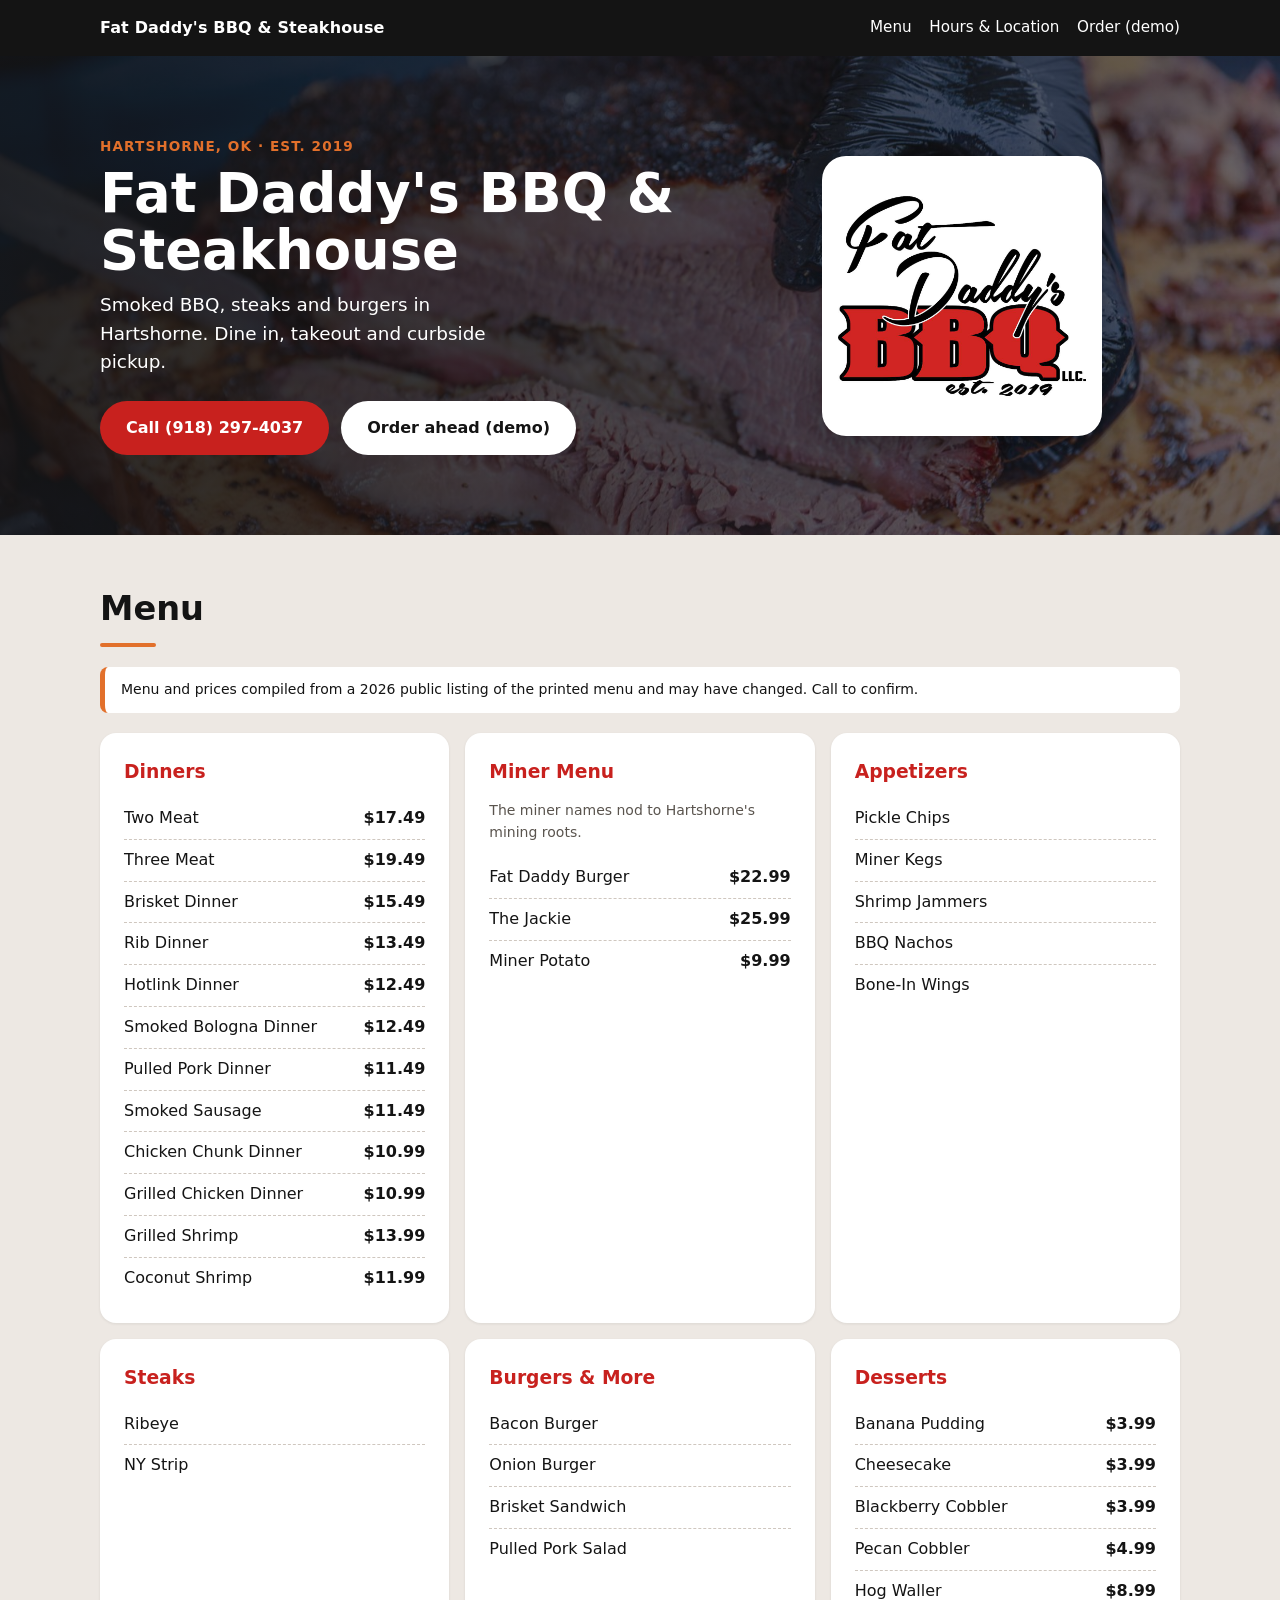
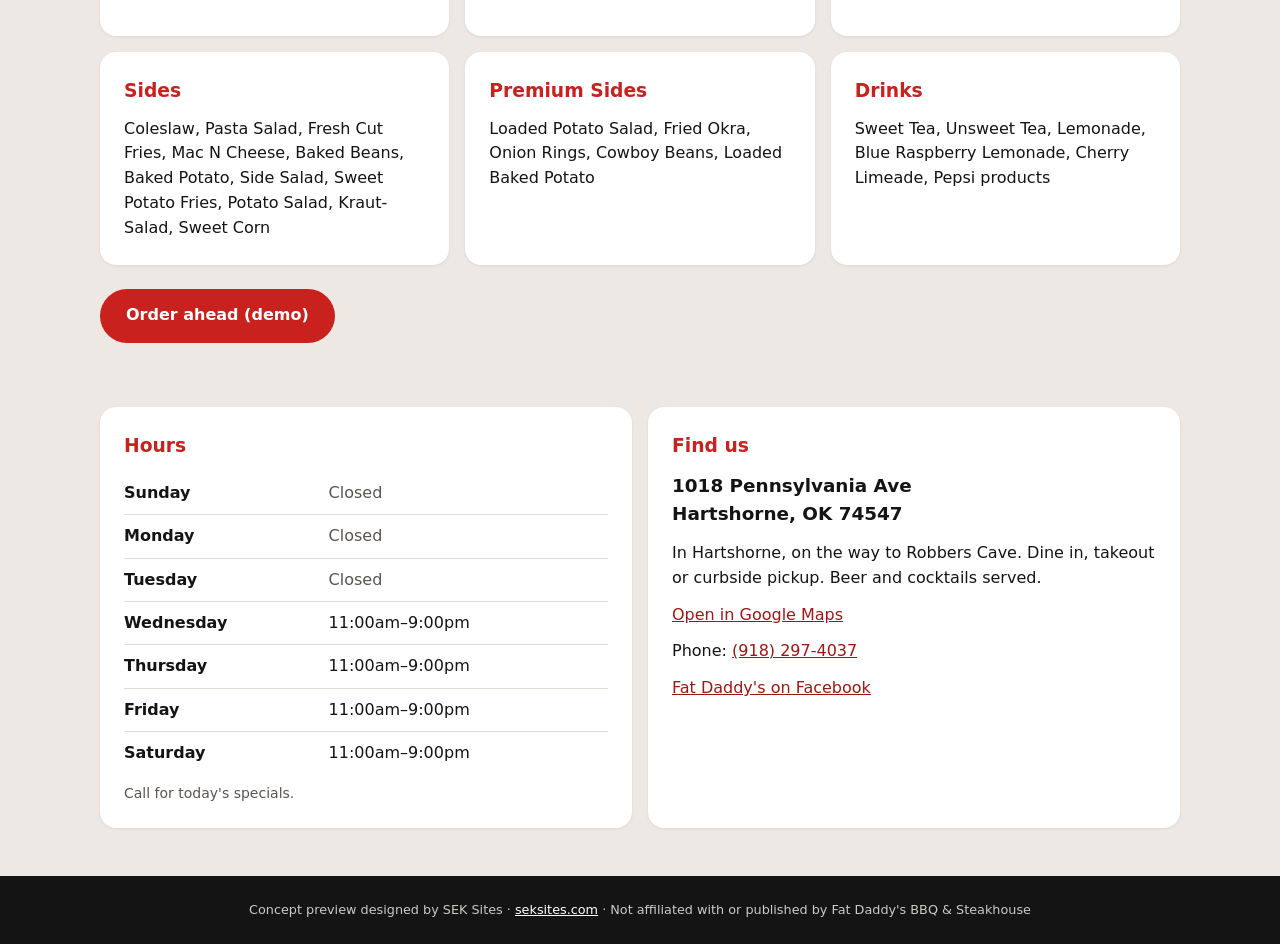
<file: index.html>
<!DOCTYPE html>
<html lang="en">
<head>
  <meta charset="utf-8">
  <meta name="viewport" content="width=device-width, initial-scale=1">
  <meta name="robots" content="noindex,nofollow">
  <title>Fat Daddy's BBQ &amp; Steakhouse | Hartshorne, OK</title>
  <meta name="description" content="Smoked BBQ, steaks and burgers in Hartshorne, Oklahoma. Concept preview.">
  <link rel="stylesheet" href="styles.css">
</head>
<body>
  <a class="skip" href="#menu">Skip to menu</a>
  <header class="site-header">
    <div class="wrap">
      <a class="brand" href="index.html">Fat Daddy's BBQ<span class="long"> &amp; Steakhouse</span></a>
      <nav class="nav" aria-label="Main">
        <a class="hide-sm" href="#menu">Menu</a>
        <a class="hide-sm" href="#visit">Hours &amp; Location</a>
        <a href="order.html">Order (demo)</a>
      </nav>
    </div>
  </header>

  <main>
    <section class="hero">
      <div class="wrap">
        <div>
          <p class="eyebrow">Hartshorne, OK &middot; Est. 2019</p>
          <h1>Fat Daddy's BBQ &amp; Steakhouse</h1>
          <p>Smoked BBQ, steaks and burgers in Hartshorne. Dine in, takeout and curbside pickup.</p>
          <div class="hero-actions">
            <a class="btn btn-primary" href="tel:+19182974037">Call (918) 297-4037</a>
            <a class="btn btn-light" href="order.html">Order ahead (demo)</a>
          </div>
        </div>
        <div class="logo-card">
          <img src="assets/fat-daddys-logo.jpg" alt="Fat Daddy's BBQ &amp; Steakhouse logo" width="600" height="600">
        </div>
      </div>
    </section>

    <section class="block" id="menu">
      <div class="wrap">
        <h2>Menu</h2>
        <p class="menu-note small">Menu and prices compiled from a 2026 public listing of the printed menu and may have changed. Call to confirm.</p>
        <div class="grid cols-3" id="menu-grid"></div>
        <div class="grid cols-3" id="menu-lists"></div>
        <p class="menu-cta"><a class="btn btn-primary" href="order.html">Order ahead (demo)</a></p>
      </div>
    </section>

    <section class="block" id="visit" style="padding-top:0">
      <div class="wrap grid cols-2">
        <div class="card">
          <h3>Hours</h3>
          <table class="hours">
            <caption class="small muted" style="text-align:left;caption-side:bottom;padding-top:.5rem">Call for today's specials.</caption>
            <tbody>
              <tr><th scope="row">Sunday</th><td class="closed">Closed</td></tr>
              <tr><th scope="row">Monday</th><td class="closed">Closed</td></tr>
              <tr><th scope="row">Tuesday</th><td class="closed">Closed</td></tr>
              <tr><th scope="row">Wednesday</th><td>11:00am&ndash;9:00pm</td></tr>
              <tr><th scope="row">Thursday</th><td>11:00am&ndash;9:00pm</td></tr>
              <tr><th scope="row">Friday</th><td>11:00am&ndash;9:00pm</td></tr>
              <tr><th scope="row">Saturday</th><td>11:00am&ndash;9:00pm</td></tr>
            </tbody>
          </table>
        </div>
        <div class="card visit">
          <h3>Find us</h3>
          <p class="big">1018 Pennsylvania Ave<br>Hartshorne, OK 74547</p>
          <p>In Hartshorne, on the way to Robbers Cave. Dine in, takeout or curbside pickup. Beer and cocktails served.</p>
          <p><a href="https://www.google.com/maps/search/?api=1&amp;query=1018%20Pennsylvania%20Ave%2C%20Hartshorne%2C%20OK%2074547">Open in Google Maps</a></p>
          <p>Phone: <a href="tel:+19182974037">(918) 297-4037</a></p>
          <p><a href="https://www.facebook.com/2024911077625275">Fat Daddy's on Facebook</a></p>
        </div>
      </div>
    </section>
  </main>

  <footer class="site-footer">
    <div class="wrap">Concept preview designed by SEK Sites &middot; <a href="https://seksites.com">seksites.com</a> &middot; Not affiliated with or published by Fat Daddy's BBQ &amp; Steakhouse</div>
  </footer>
  <script src="app.js"></script>
</body>
</html>
</file>
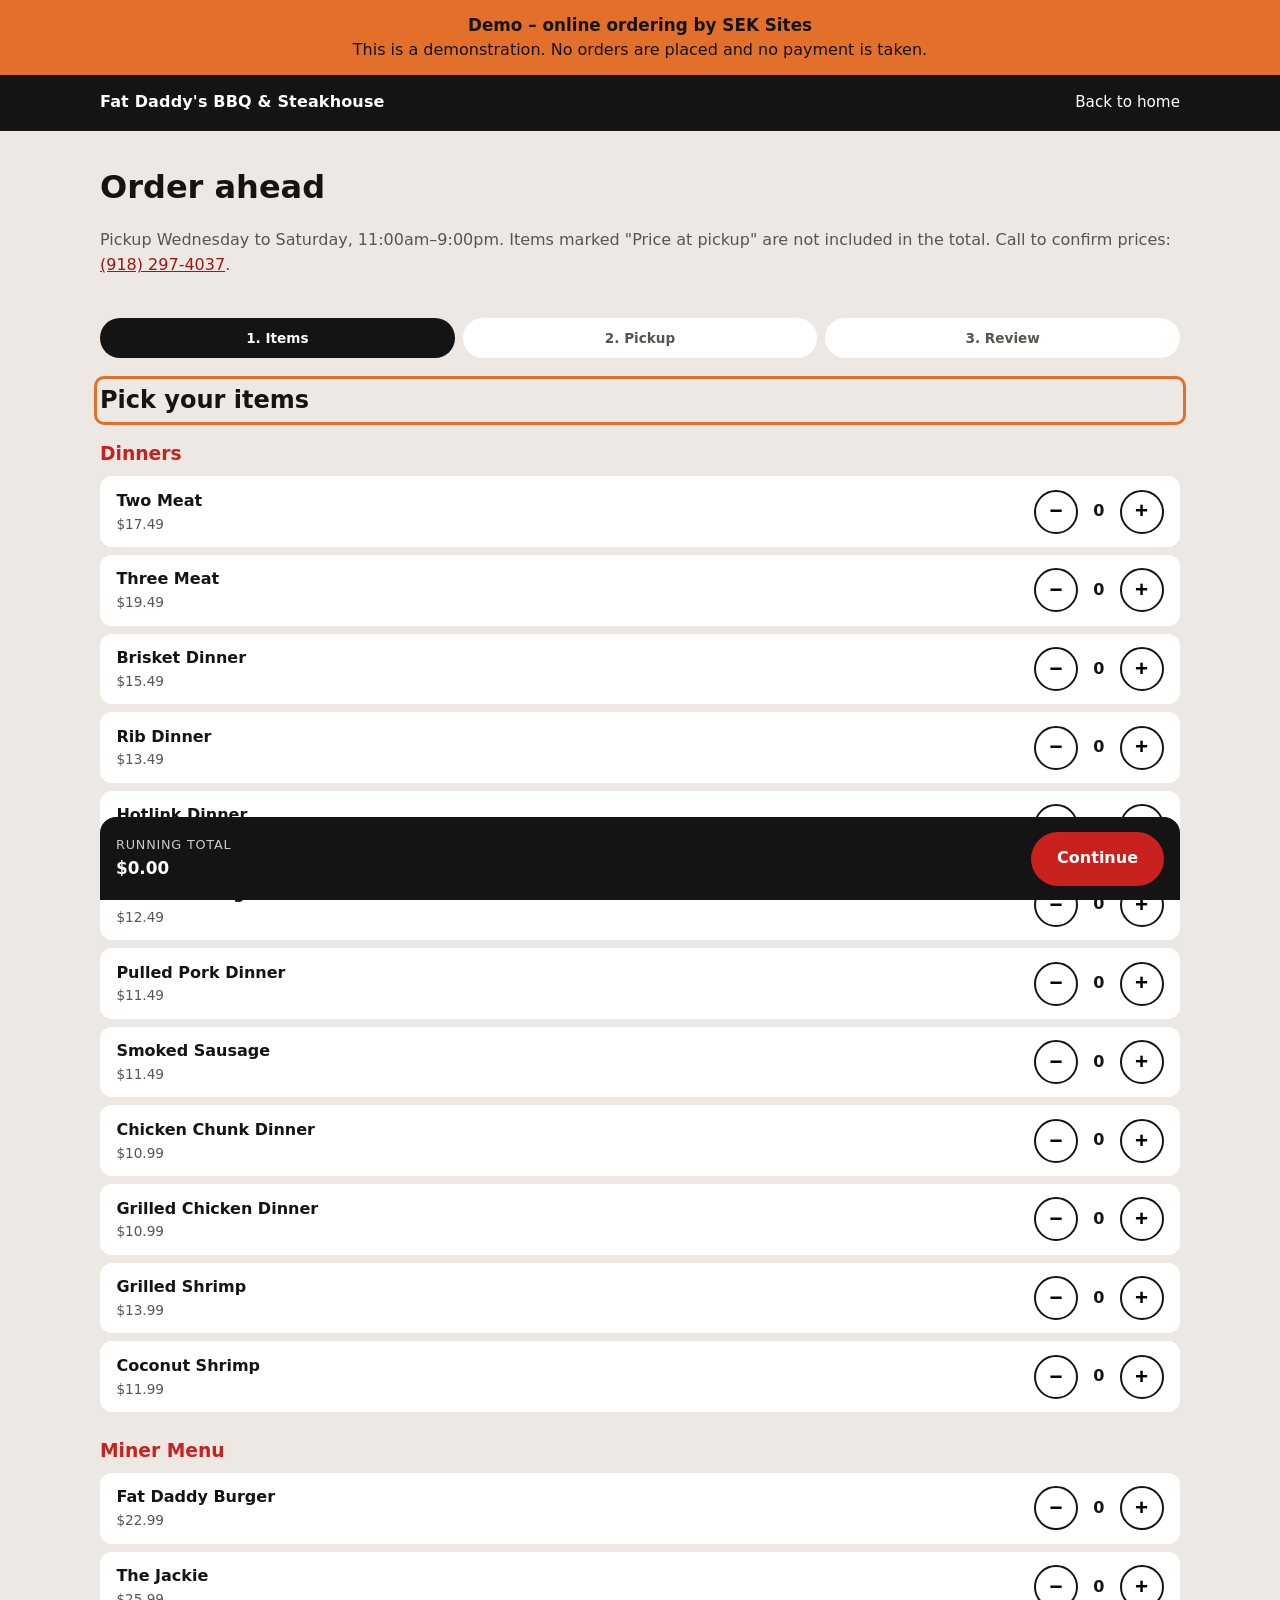
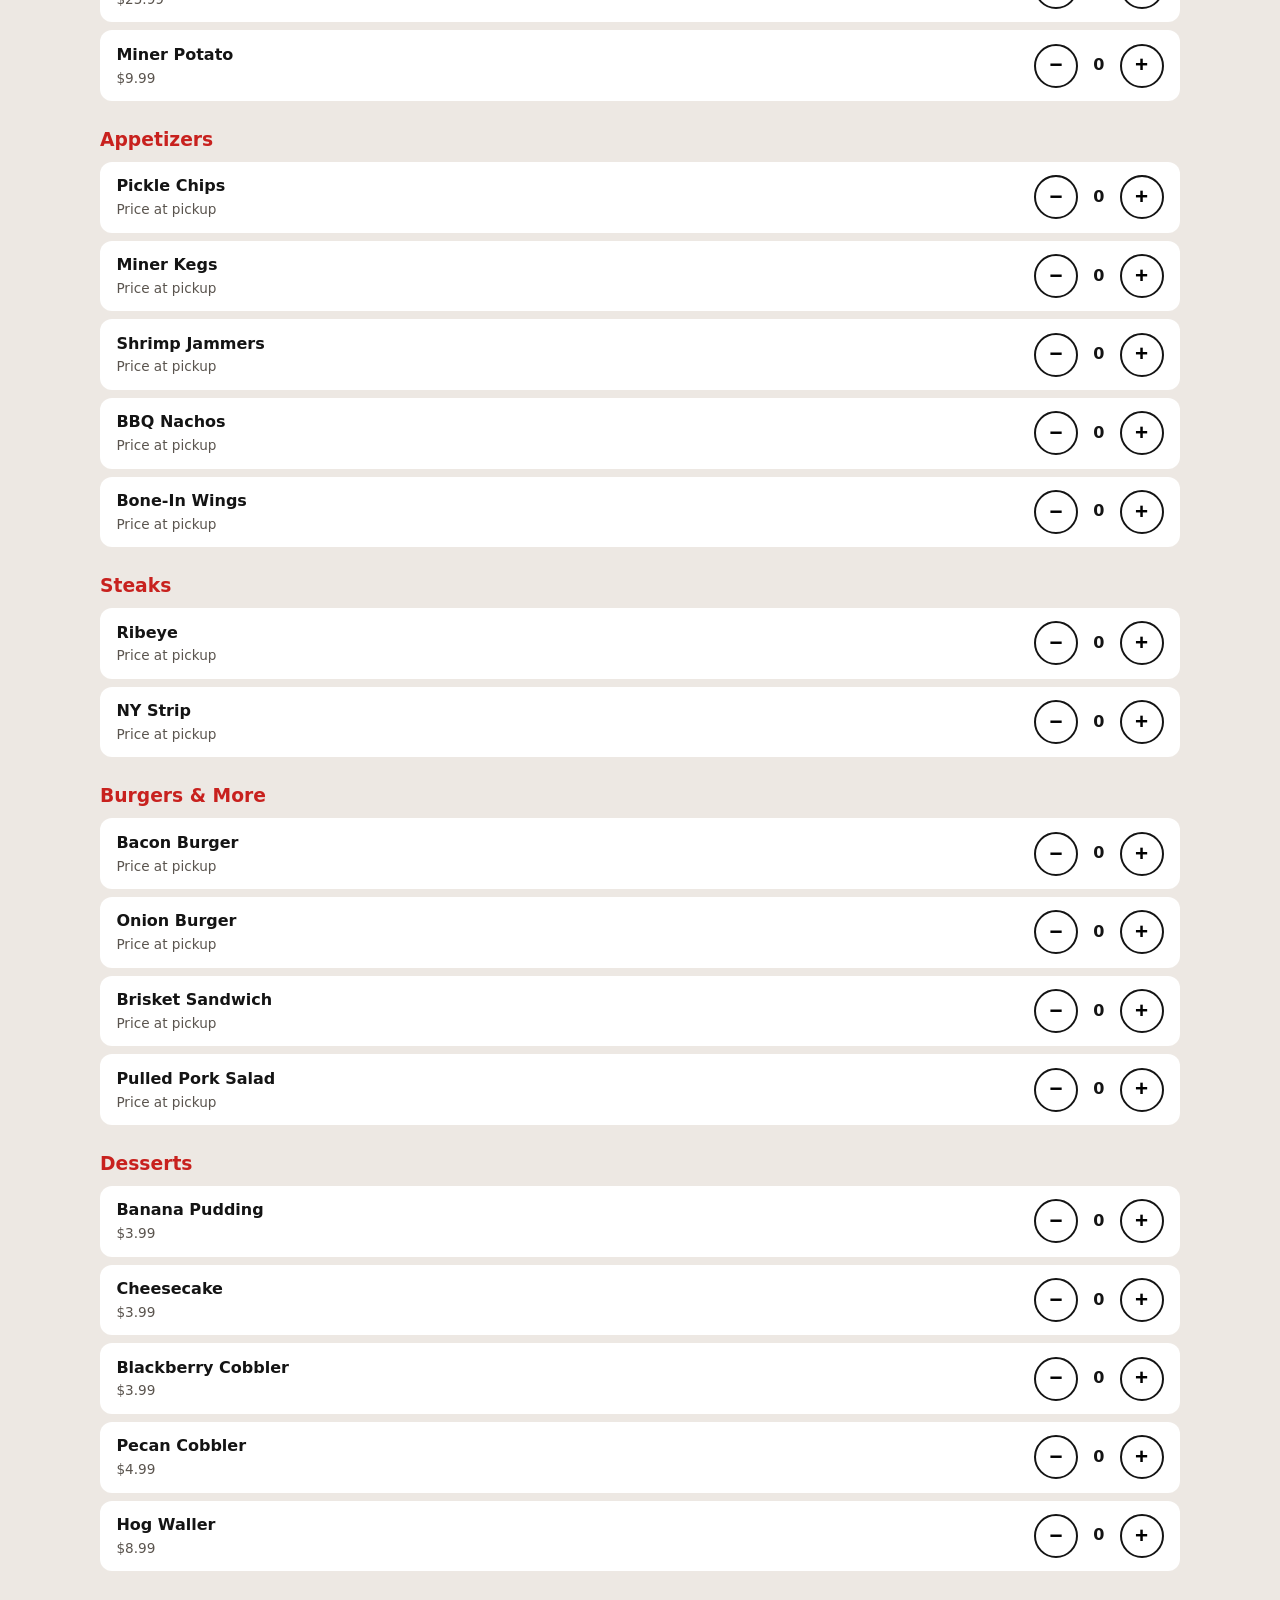
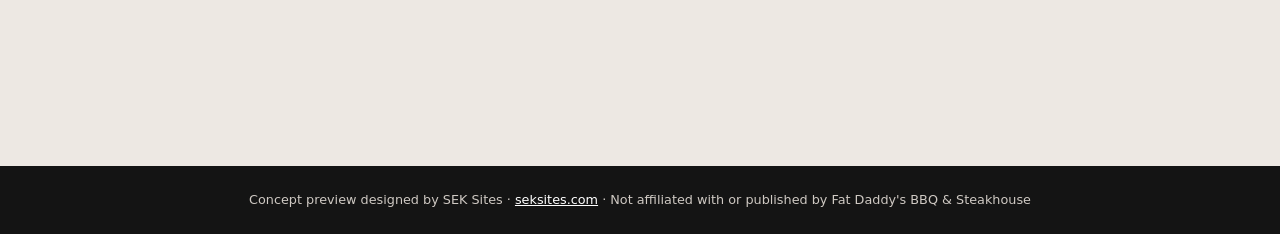
<file: order.html>
<!DOCTYPE html>
<html lang="en">
<head>
  <meta charset="utf-8">
  <meta name="viewport" content="width=device-width, initial-scale=1">
  <meta name="robots" content="noindex,nofollow">
  <title>Order ahead (demo) | Fat Daddy's BBQ &amp; Steakhouse</title>
  <link rel="stylesheet" href="styles.css">
</head>
<body>
  <div class="demo-banner" role="note">
    <strong>Demo &ndash; online ordering by SEK Sites</strong>
    This is a demonstration. No orders are placed and no payment is taken.
  </div>
  <header class="site-header">
    <div class="wrap">
      <a class="brand" href="index.html">Fat Daddy's BBQ<span class="long"> &amp; Steakhouse</span></a>
      <nav class="nav" aria-label="Main"><a href="index.html">Back to home</a></nav>
    </div>
  </header>

  <main class="wrap" id="order-app">
    <div class="order-head">
      <h1>Order ahead</h1>
      <p class="muted">Pickup Wednesday to Saturday, 11:00am&ndash;9:00pm. Items marked "Price at pickup" are not included in the total. Call to confirm prices: <a href="tel:+19182974037">(918) 297-4037</a>.</p>
    </div>

    <ol class="stepper" aria-label="Order steps">
      <li>Items</li>
      <li>Pickup</li>
      <li>Review</li>
    </ol>

    <section class="step" id="step-1">
      <h2>Pick your items</h2>
      <div id="order-items"></div>
      <p class="error" id="err1" role="alert"></p>
      <div class="total-bar">
        <div><span class="label">Running total</span><output id="totalout"><span id="order-total">$0.00</span></output></div>
        <button type="button" class="btn btn-primary" id="to-step2">Continue</button>
      </div>
    </section>

    <section class="step" id="step-2" hidden>
      <h2>Pickup time and details</h2>
      <form id="details-form" class="card" novalidate>
        <div class="row-2">
          <div class="field">
            <label for="pickup-day">Pickup day</label>
            <select id="pickup-day"></select>
          </div>
          <div class="field">
            <label for="pickup-time">Pickup time</label>
            <select id="pickup-time"></select>
          </div>
        </div>
        <div class="row-2">
          <div class="field">
            <label for="cust-name">Name</label>
            <input id="cust-name" type="text" autocomplete="name">
          </div>
          <div class="field">
            <label for="cust-phone">Phone</label>
            <input id="cust-phone" type="tel" autocomplete="tel" inputmode="tel">
          </div>
        </div>
        <p class="small muted">Your name and phone are not sent anywhere.</p>
        <p class="error" id="err2" role="alert"></p>
        <div class="btn-row">
          <button type="button" class="btn btn-outline" id="back-1">Back</button>
          <button type="submit" class="btn btn-primary">Review order</button>
        </div>
      </form>
    </section>

    <section class="step" id="step-3" hidden>
      <h2>Review your order</h2>
      <div class="card">
        <ul class="review-list" id="review-items"></ul>
        <p><strong>Total: <span id="review-total"></span></strong></p>
        <div class="review-meta">
          <p><strong>Pickup:</strong> <span id="review-when"></span></p>
          <p><strong>Name and phone:</strong> <span id="review-who"></span></p>
        </div>
        <p class="notice">Demo only. Nothing will be sent and no payment is taken.</p>
        <div class="btn-row">
          <button type="button" class="btn btn-outline" id="back-2">Back</button>
          <button type="button" class="btn btn-primary" id="place-demo">Place demo order</button>
        </div>
      </div>
    </section>

    <section id="confirmation" class="card" hidden>
      <h2>Demo order complete</h2>
      <p id="confirm-summary"></p>
      <p class="notice">This was a demonstration by SEK Sites. No order was sent to Fat Daddy's and no payment was taken. To order, call <a href="tel:+19182974037">(918) 297-4037</a>.</p>
      <div class="btn-row" style="justify-content:center">
        <button type="button" class="btn btn-outline" id="restart">Start a new demo</button>
        <a class="btn btn-primary" href="index.html">Back to home</a>
      </div>
    </section>
  </main>

  <footer class="site-footer" style="margin-top:3rem">
    <div class="wrap">Concept preview designed by SEK Sites &middot; <a href="https://seksites.com">seksites.com</a> &middot; Not affiliated with or published by Fat Daddy's BBQ &amp; Steakhouse</div>
  </footer>
  <script src="app.js"></script>
</body>
</html>
</file>
<file: styles.css>
:root {
  --red: #C8211E;
  --red-dark: #9E1715;
  --ink: #141414;
  --smoke: #EDE8E3;
  --ember: #E2702B;
  --white: #fff;
  --muted: #5a544e;
  --radius: 16px;
  --max: 1080px;
}
* { box-sizing: border-box; }
html { scroll-behavior: smooth; }
body {
  margin: 0;
  font-family: system-ui, -apple-system, "Segoe UI", Roboto, "Helvetica Neue", Arial, sans-serif;
  color: var(--ink);
  background: var(--smoke);
  line-height: 1.55;
  font-size: 1rem;
}
img { max-width: 100%; display: block; }
a { color: var(--red-dark); }
a:hover { color: var(--red); }
:focus-visible { outline: 3px solid var(--ember); outline-offset: 3px; border-radius: 4px; }
.wrap { width: min(100% - 2rem, var(--max)); margin-inline: auto; }
.muted { color: var(--muted); }
.small { font-size: .875rem; }
.skip { position: absolute; left: -999px; top: 0; background: var(--white); padding: .5rem 1rem; z-index: 100; }
.skip:focus { left: 0; }

/* Header */
.site-header { background: var(--ink); color: var(--white); position: sticky; top: 0; z-index: 20; }
.site-header .wrap { display: flex; align-items: center; justify-content: space-between; gap: 1rem; min-height: 56px; }
.brand { color: var(--white); text-decoration: none; font-weight: 800; letter-spacing: .01em; }
.brand:hover { color: var(--white); }
.nav { display: flex; gap: 1.1rem; align-items: center; }
.nav a { color: var(--white); text-decoration: none; font-size: .95rem; padding: .35rem 0; }
.nav a:hover { color: var(--ember); }
.nav .hide-sm { display: none; }
@media (min-width: 640px) { .nav .hide-sm { display: inline; } }

/* Buttons */
.btn {
  display: inline-block; border: 2px solid transparent; border-radius: 999px;
  padding: .8rem 1.5rem; font: inherit; font-weight: 700; text-decoration: none; cursor: pointer;
  text-align: center; min-height: 44px;
}
.btn-primary { background: var(--red); color: var(--white); }
.btn-primary:hover { background: var(--red-dark); color: var(--white); }
.btn-light { background: var(--white); color: var(--ink); }
.btn-light:hover { background: var(--smoke); color: var(--ink); }
.btn-outline { background: transparent; color: var(--ink); border-color: var(--ink); }
.btn-outline:hover { background: var(--ink); color: var(--white); }
.btn[disabled] { opacity: .5; cursor: not-allowed; }

/* Hero */
.hero {
  position: relative; color: var(--white); background: var(--ink) url("assets/brisket.jpg") center / cover no-repeat;
  padding: 3rem 0;
}
.hero::before { content: ""; position: absolute; inset: 0; background: linear-gradient(90deg, rgba(20,20,20,.9), rgba(20,20,20,.62)); }
.hero .wrap { position: relative; display: grid; gap: 2rem; align-items: center; }
.hero h1 { font-size: clamp(2rem, 7vw, 3.4rem); line-height: 1.05; margin: 0 0 .75rem; }
.hero p { font-size: 1.15rem; margin: 0 0 1.5rem; max-width: 34ch; }
.hero .eyebrow { color: var(--ember); font-weight: 700; text-transform: uppercase; letter-spacing: .08em; font-size: .85rem; margin-bottom: .5rem; }
.hero-actions { display: flex; flex-wrap: wrap; gap: .75rem; }
.logo-card { background: var(--white); border-radius: 24px; padding: 1rem; width: min(70%, 280px); margin: 0 auto; box-shadow: 0 10px 30px rgba(0,0,0,.35); }
.logo-card img { width: 100%; height: auto; object-fit: contain; border-radius: 12px; }
@media (min-width: 800px) {
  .hero { padding: 5rem 0; }
  .hero .wrap { grid-template-columns: 1.4fr 1fr; }
}

/* Sections */
section.block { padding: 3rem 0; }
section.block h2 { font-size: clamp(1.6rem, 4vw, 2.1rem); margin: 0 0 1.25rem; }
section.block h2::after { content: ""; display: block; width: 56px; height: 4px; background: var(--ember); border-radius: 2px; margin-top: .5rem; }
.card { background: var(--white); border-radius: var(--radius); padding: 1.5rem; box-shadow: 0 1px 3px rgba(20,20,20,.08); }
.card h3 { margin: 0 0 .75rem; color: var(--red); }
.grid { display: grid; gap: 1rem; }
@media (min-width: 700px) { .grid.cols-2 { grid-template-columns: 1fr 1fr; } .grid.cols-3 { grid-template-columns: repeat(3, 1fr); } }
.menu-note { background: var(--white); border-left: 5px solid var(--ember); border-radius: 8px; padding: .75rem 1rem; margin-bottom: 1.25rem; }
.menu-list { list-style: none; margin: 0; padding: 0; }
.menu-list li { display: flex; justify-content: space-between; gap: 1rem; padding: .5rem 0; border-bottom: 1px dashed #cfc7bf; }
.menu-list li:last-child { border-bottom: 0; }
.price { font-weight: 700; white-space: nowrap; }
.chips-text { margin: 0; }
#menu-lists { margin-top: 1rem; }
.menu-cta { margin-top: 1.5rem; }

/* Hours */
table.hours { width: 100%; border-collapse: collapse; }
table.hours th, table.hours td { text-align: left; padding: .55rem 0; border-bottom: 1px solid #e3dcd5; font-weight: 400; }
table.hours th { font-weight: 600; }
table.hours tr:last-child th, table.hours tr:last-child td { border-bottom: 0; }
table.hours .closed { color: var(--muted); }
.visit p { margin: 0 0 .75rem; }
.visit .big { font-size: 1.15rem; font-weight: 700; }

/* Footer */
.site-footer { background: var(--ink); color: #cfc9c3; padding: 1.5rem 0; font-size: .8rem; text-align: center; }
.site-footer a { color: #fff; }

/* Order page */
.demo-banner { background: var(--ember); color: var(--ink); text-align: center; padding: .75rem 1rem; }
.demo-banner strong { display: block; font-size: 1.05rem; }
.order-head { padding: 2rem 0 .5rem; }
.order-head h1 { margin: 0 0 .25rem; }
.stepper { list-style: none; display: flex; gap: .5rem; padding: 0; margin: 1rem 0 1.5rem; counter-reset: s; }
.stepper li { flex: 1; text-align: center; padding: .6rem .25rem; background: var(--white); border-radius: 999px; font-size: .85rem; font-weight: 600; color: var(--muted); counter-increment: s; }
.stepper li::before { content: counter(s) ". "; }
.stepper li.current { background: var(--ink); color: var(--white); }
.stepper li.done { background: var(--red); color: var(--white); }
.step[hidden], .stepper[hidden], #confirmation[hidden] { display: none; }
.step h2, #confirmation h2 { margin-top: 0; }
.order-cat { margin-bottom: 1.5rem; }
.order-cat h3 { margin: 0 0 .5rem; color: var(--red); }
.order-row { display: flex; justify-content: space-between; align-items: center; gap: 1rem; background: var(--white); border-radius: 12px; padding: .65rem .9rem; margin-bottom: .5rem; border: 2px solid transparent; }
.order-row.has-qty { border-color: var(--red); }
.order-label { display: flex; flex-direction: column; }
.order-name { font-weight: 600; }
.order-price { font-size: .85rem; color: var(--muted); }
.qty { display: flex; align-items: center; gap: .5rem; }
.qbtn { width: 44px; height: 44px; border-radius: 50%; border: 2px solid var(--ink); background: var(--white); font-size: 1.4rem; line-height: 1; cursor: pointer; font-weight: 700; }
.qbtn:hover { background: var(--ink); color: var(--white); }
.qval { min-width: 1.6rem; text-align: center; font-weight: 700; }
.total-bar { position: sticky; bottom: 0; background: var(--ink); color: var(--white); border-radius: var(--radius) var(--radius) 0 0; padding: .9rem 1rem; display: flex; flex-wrap: wrap; justify-content: space-between; align-items: center; gap: .75rem; margin-top: 1rem; }
.total-bar .label { font-size: .8rem; text-transform: uppercase; letter-spacing: .06em; color: #cfc9c3; display: block; }
.total-bar output { font-weight: 800; font-size: 1.05rem; }
.field { margin-bottom: 1rem; }
.field label { display: block; font-weight: 600; margin-bottom: .3rem; }
.field input, .field select { width: 100%; padding: .75rem; border: 2px solid #b9b0a8; border-radius: 10px; font: inherit; background: var(--white); min-height: 46px; }
.field input:focus, .field select:focus { border-color: var(--ink); }
.row-2 { display: grid; gap: 0 1rem; }
@media (min-width: 600px) { .row-2 { grid-template-columns: 1fr 1fr; } }
.error { color: var(--red-dark); font-weight: 700; min-height: 1.5em; margin: .5rem 0; }
.btn-row { display: flex; flex-wrap: wrap; gap: .75rem; margin-top: 1rem; }
.review-list { list-style: none; padding: 0; margin: 0 0 1rem; }
.review-list li { display: flex; justify-content: space-between; gap: 1rem; padding: .5rem 0; border-bottom: 1px dashed #cfc7bf; }
.review-meta p { margin: .25rem 0; }
.notice { background: var(--smoke); border-radius: 10px; padding: .75rem 1rem; margin: 1rem 0; font-weight: 600; }
#confirmation { text-align: center; }

/* polish */
.brand .long { display: none; }
@media (min-width: 640px) { .brand .long { display: inline; } }
.hero .eyebrow { white-space: normal; }
@media (max-width: 799px) { .logo-card { width: min(52%, 200px); } }
</file>
